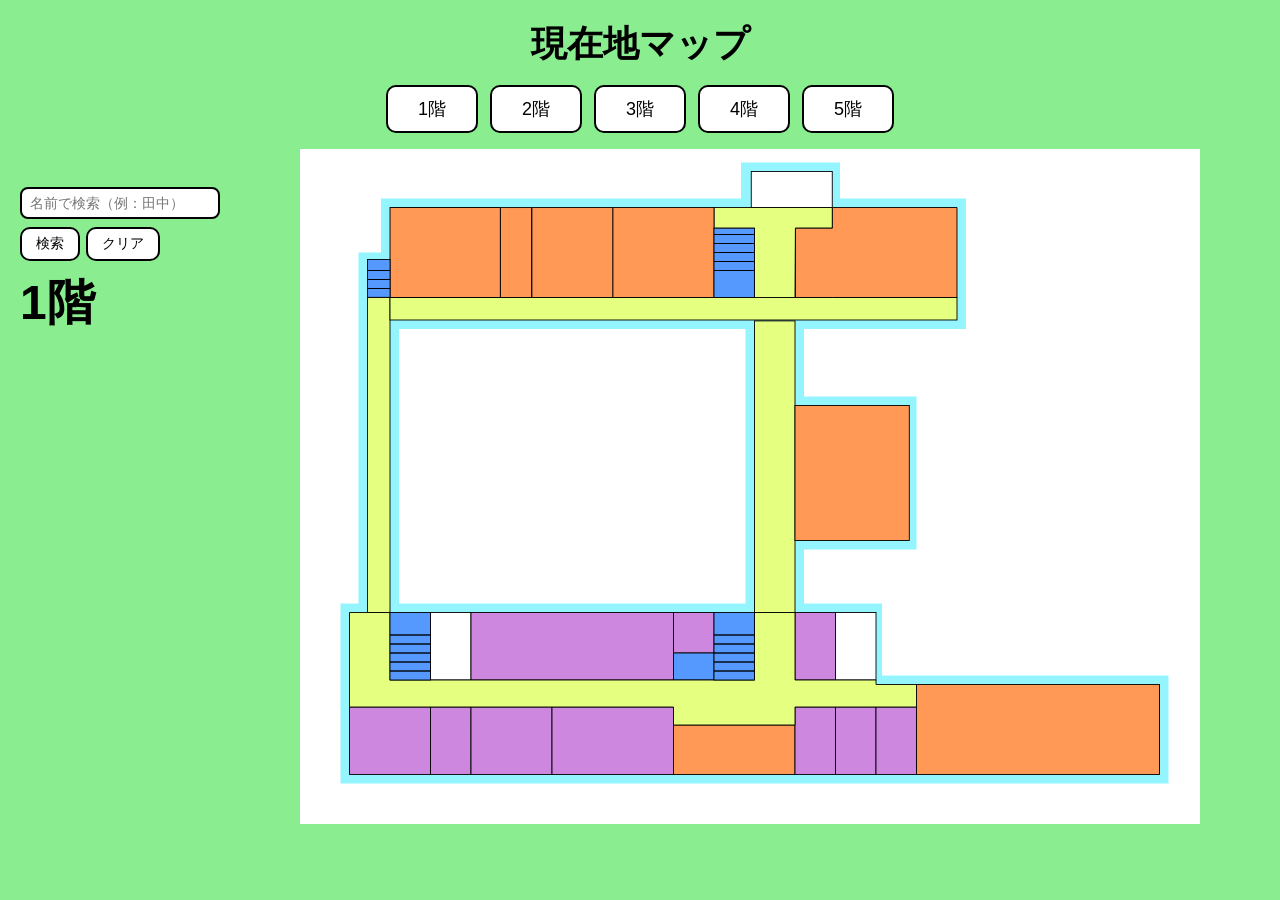
<file: index.html>
<!DOCTYPE html>
<html lang="ja">
<head>
<meta charset="UTF-8">
<meta name="viewport" content="width=device-width, initial-scale=1.0">
<title>現在地マップ</title>
<link rel="stylesheet" href="style.css">
<script src="script.js" defer></script>
</head>
<body>

<h1 class="page-title">現在地マップ</h1>

<div class="floor-buttons">
  <button onclick="showScreen('1F')">1階</button>
  <button onclick="showScreen('2F')">2階</button>
  <button onclick="showScreen('3F')">3階</button>
  <button onclick="showScreen('4F')">4階</button>
  <button onclick="showScreen('5F')">5階</button>
</div>

<div class="main-layout">

  <!-- 検索バー -->
  <div class="side-panel">
    <div id="search-result-msg" class="search-result-msg"></div>
    <input type="text" id="search_input" placeholder="名前で検索（例：田中）" onkeydown="if(event.key==='Enter') doSearch()">
    <div class="search-buttons">
      <button onclick="doSearch()">検索</button>
      <button onclick="clearSearch()">クリア</button>
    </div>
    <div id="floor-label" class="floor-label">1階</div>
    <div id="room_panel" style="display:none; margin-top:10px;">
      <div id="room_panel_title" style="font-weight:bold; font-size:18px; margin-bottom:6px;"></div>
      <ul id="room_panel_list" style="list-style:none; margin:0; padding:0; font-size:15px;"></ul>
    </div>
  </div>

  <!--　SVGマップ　-->
  <div class="map-area">
    <div id="1F" class="screen active">
      <object id="map_1f" data="map_1f.svg" type="image/svg+xml"></object>
    </div>
    <div id="2F" class="screen">
      <object id="map_2f" data="map_2f.svg" type="image/svg+xml"></object>
    </div>
    <div id="3F" class="screen">
      <object id="map_3f" data="map_3f.svg" type="image/svg+xml"></object>
    </div>
    <div id="4F" class="screen">
      <object id="map_4f" data="map_4f.svg" type="image/svg+xml"></object>
    </div>
    <div id="5F" class="screen">
      <object id="map_5f" data="map_5f.svg" type="image/svg+xml"></object>
    </div>
  </div>

</div>

</body>
</html>
</file>
<file: style.css>
body {
  background-color: #08dc1678;
  font-family: sans-serif;
  text-align: center;
  margin: 0;
  padding: 0;
}

/* ページタイトル */
.page-title {
  margin: 20px 0 10px;
  font-size: 36px;
}

/* 階ボタン群 */
.floor-buttons {
  display: flex;
  justify-content: center;
  flex-wrap: wrap;
  margin-bottom: 10px;
}

button {
  border: 2px solid #000000;
  border-radius: 10px;
  cursor: pointer;
  transition: border-color 0.2s ease, transform 0.1s ease;
  margin: 6px;
  padding: 10px 30px;
  font-size: 18px;
  background-color: white;
}

button:hover {
  border-color: #ff0000;
  transform: scale(1.10);
}

button:active {
  transform: scale(1.00);
}

/* メインレイアウト */
.main-layout {
  display: flex;
  flex-direction: row;
  align-items: flex-start;
  padding: 0 10px 20px 10px;
}

/* 検索バー */
.side-panel {
  width: 200px;
  min-width: 160px;
  flex-shrink: 0;
  text-align: left;
  padding: 10px;
  display: flex;
  flex-direction: column;
  gap: 8px;
}

.search-result-msg {
  font-size: 14px;
  font-weight: bold;
  color: #e00;
  min-height: 20px;
}

#search_input {
  padding: 6px 8px;
  font-size: 14px;
  width: 100%;
  border: 2px solid #000;
  border-radius: 8px;
  box-sizing: border-box;
}

.search-buttons {
  display: flex;
  gap: 6px;
}

.search-buttons button {
  padding: 6px 14px;
  font-size: 14px;
  margin: 0;
}

/* 階ラベル */
.floor-label {
  font-size: 48px;
  font-weight: bold;
  margin-top: 10px;
  line-height: 1;
}

/* マップエリア */
.map-area {
  flex: 1;
  min-width: 0;
}

.screen {
  display: none;
}

.screen.active {
  display: block;
}

/* SVGマップの比率固定 */
.map-area object {
  background-color: white;
  display: block;
  width: 100%;
  max-width: 900px;
  aspect-ratio: 1000 / 750;
  margin: 0 auto;
}
</file>
